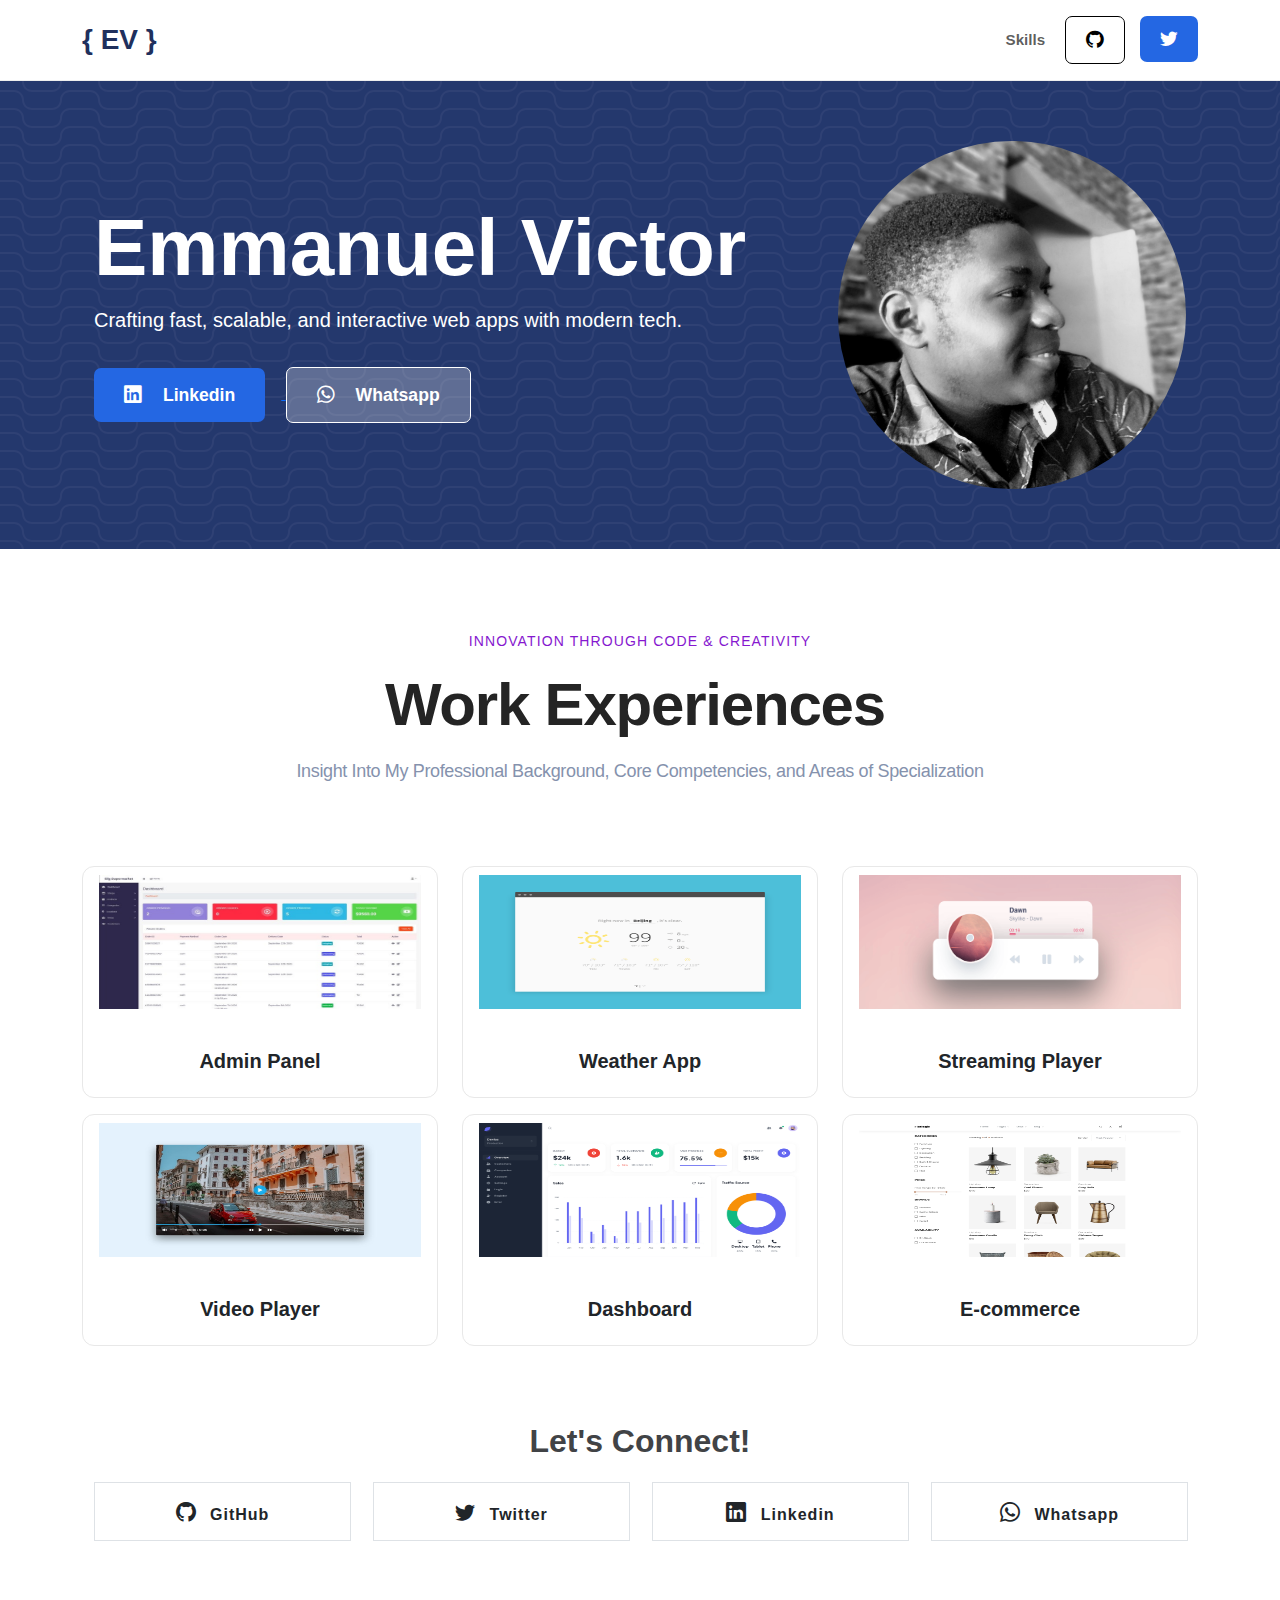
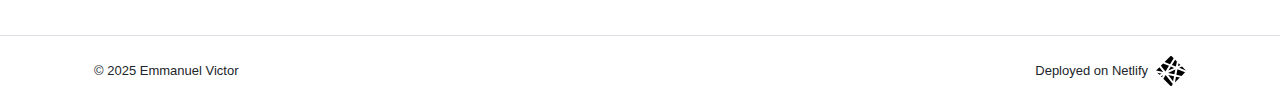
<file: index.html>
<!DOCTYPE html>
<html lang="en">
<head>
    <meta charset="UTF-8">
    <meta name="viewport" content="width=device-width, initial-scale=1.0">
    <link rel="stylesheet" href="https://cdn.jsdelivr.net/npm/bootstrap-icons@1.11.3/font/bootstrap-icons.min.css">
    <link rel="stylesheet" href="/css/bootstrap.css">
    <link rel="stylesheet" href="/css/style.css">
    <title>EV - Portfolio</title>
</head>
<body>

    <header>
        <nav class="navbar navbar-expand-lg py-0">
            <div class="container py-3">
              <a class="navbar-brand" href="#">
                <!-- <img src="assets/chess.png" alt="logo"> -->
                 <div class="logo">{ EV }</div>
                
              </a>
              <button class="navbar-toggler" type="button" data-bs-toggle="collapse" data-bs-target="#navbarSupportedContent" aria-controls="navbarSupportedContent" aria-expanded="false" aria-label="Toggle navigation">
                <span class="navbar-toggler-icon"></span>
              </button>
              <div class="collapse navbar-collapse" id="navbarSupportedContent">
                <ul class="navbar-nav me-auto ms-auto mb-2 mb-lg-0">
                    
                  <li class="nav-item">
                    <a class="nav-link main-links d-lg-none" aria-disabled="true">Home</a>
                  </li>

                  <li class="nav-item dropdown">
                    <a class="nav-link dropdown-toggle1 courses-dropdown-btn" href="skills.html">
                      Skills
                    </a>
                  </li>
                    
                    <div class="nav-item dropdown-menu-1">
                        
                    </div>
                    
                </ul>
                <div class="d-flex end-btns-form" role="search">
                    <div class="row d-lg-none w-100 mx-auto">
                        <a href="https://x.com/Vicademmy?t=vIuwU7nSNn-Eq7OFayiblg&s=09" target="_blank" class="mb-2">
                            <button class="btn btn-fill col-12" type="submit">
                                <span class="bi bi-twitter me-3"></span> Twitter
                            </button>
                        </a>
                        <a href="https://github.com/vicade23" target="_blank"  class="mb-2">
                            <button class="btn btn-outline me-3 col-12" type="submit">
                                <span class="bi bi-github me-3"></span> GitHub
                            </button>
                        </a>
                    </div>
                    <div class="d-none d-lg-flex">
                        <a href="https://github.com/vicade23" target="_blank" >
                            <button class="btn btn-outline" type="submit">
                                <span class="bi bi-github"></span>
                            </button>
                        </a>
                        <a href="https://x.com/Vicademmy?t=vIuwU7nSNn-Eq7OFayiblg&s=09" target="_blank" >
                            <button class="btn btn-fill" type="submit">
                                <span class="bi bi-twitter"></span>
                            </button>
                        </a>
                    </div>
                </div>
              </div>
            </div>
        </nav>

    </header>

    <div class="hero">
        <div class="img-container"></div>
        <div class="hero-text-container text-center container">
            <div class="row text-center text-lg-start w-100 align-items-center">
                <div class="col-lg-7 col-xl-8">

                    <div class="text-heading">
                        Emmanuel Victor
                    </div>

                    <div class="texts">
                        Crafting fast, scalable, and interactive web apps with modern tech.
                    </div>

                    <div class="hero-btn-links">
                        <a href="https://www.linkedin.com/in/emmanuel-victor-5b19b1253?utm_source=share&utm_campaign=share_via&utm_content=profile&utm_medium=android_app" target="_blank" >
                            <button class="btn btn btn-fill me-sm-3" type="submit">
                                <span class="bi bi-linkedin me-3"></span> Linkedin
                            </button>
                        </a>
                        <a href="https://wa.me/09161529819" target="_blank" >
                            <button class="btn btn-outline" type="submit">
                                <span class="bi bi-whatsapp me-3"></span> Whatsapp
                            </button>
                        </a>
                    </div>

                </div>
                <div class="col-lg-5 col-xl-4">
                    <img src="/assets/me-2.jpg" alt="">
                </div>
            </div>
        </div>
    </div>

    <div class="premium">
        <div class="container">
            <div class="premium-header mb-3">Innovation Through Code & Creativity</div>
            <div class="premium-lg-header px-lg-5 mb-3">
                <!-- Crafting Digital Experiences with Code & Design -->
                 Work Experiences
            </div>
            <div class="premium-sm-header">
                Insight Into My Professional Background, Core Competencies, and Areas of Specialization
            </div>

            <div class="row">

                <div class="col-sm-6 col-lg-4 mb-3">
                    <div class="card bg-transparent">
                        <div class="card-header bg-transparent border-0">
                            <li class="bi rounded-pill">
                                <img src="assets/admin-panel.jpg" alt="html-5">
                            </li>
                        </div>
                        <div class="card-body text-center">
                            <div class="lg-number h1 mt-3">
                                Admin Panel
                            </div>
                            <!-- <div class="card-sm-texts">
                                Online instructors
                            </div> -->
                        </div>
                    </div>
                </div>
                
                <div class="col-sm-6 col-lg-4 mb-3">
                    <div class="card bg-transparent">
                        <div class="card-header bg-transparent border-0">
                            <li class="bi rounded-pill">
                                <img src="assets/wheather app.gif" alt="html-5">
                            </li>
                        </div>
                        <div class="card-body text-center">
                            <div class="lg-number h1 mt-3">
                                Weather App
                            </div>
                            <!-- <div class="card-sm-texts">
                                Full star reviews
                            </div> -->
                        </div>
                    </div>
                </div>
                
                <div class="col-sm-6 col-lg-4 mb-3">
                    <div class="card bg-transparent">
                        <div class="card-header bg-transparent border-0">
                            <li class="bi rounded-pill">
                                <img src="assets/simple-music-player.png" alt="html-5">
                            </li>
                        </div>
                        <div class="card-body text-center">
                            <div class="lg-number h1 mt-3">
                                Streaming Player
                            </div>
                            <!-- <div class="card-sm-texts">
                                Finished Sessions
                            </div> -->
                        </div>
                    </div>
                </div>
                
                <div class="col-sm-6 col-lg-4 mb-3">
                    <div class="card bg-transparent">
                        <div class="card-header bg-transparent border-0">
                            <li class="bi rounded-pill">
                                <img src="assets/video-player.jpg" alt="html-5">
                            </li>
                        </div>
                        <div class="card-body text-center">
                            <div class="lg-number h1 mt-3">
                                Video Player
                            </div>
                            <!-- <div class="card-sm-texts">
                                Enrolled learners
                            </div> -->
                        </div>
                    </div>
                </div>
                
                <div class="col-sm-6 col-lg-4 mb-3">
                    <div class="card bg-transparent">
                        <div class="card-header bg-transparent border-0">
                            <li class="bi rounded-pill">
                                <img src="assets/dashboard.png" alt="html-5">
                            </li>
                        </div>
                        <div class="card-body text-center">
                            <div class="lg-number h1 mt-3">
                                Dashboard
                            </div>
                            <!-- <div class="card-sm-texts">
                                Online instructors
                            </div> -->
                        </div>
                    </div>
                </div>
                
                <div class="col-sm-6 col-lg-4 mb-3">
                    <div class="card bg-transparent">
                        <div class="card-header bg-transparent border-0">
                            <li class="bi rounded-pill">
                                <img src="assets/ecommerce.png" alt="html-5">
                            </li>
                        </div>
                        <div class="card-body text-center">
                            <div class="lg-number h1 mt-3">
                                E-commerce
                            </div>
                            <!-- <div class="card-sm-texts">
                                Full star reviews
                            </div> -->
                        </div>
                    </div>
                </div>

            </div>
        </div>
    </div>

    <div class="socials">
        <div class="container">
            <div class="row mx-auto text-center">
                <h2 class="h2">Let's Connect!</h2>

                <div class="col-6 col-md-3">
                    <a href="https://github.com/vicade23" class="" target="_blank">
                        <button class="btn btn-outline col-12" type="submit">
                            <span class="bi bi-github me-2"></span> GitHub
                        </button>
                    </a>
                </div>
                
                <div class="col-6 col-md-3">
                    <a href="https://x.com/Vicademmy?t=vIuwU7nSNn-Eq7OFayiblg&s=09" class="" target="_blank">
                        <button class="btn btn-outline col-12" type="submit">
                            <span class="bi bi-twitter me-2"></span> Twitter
                        </button>
                    </a>
                </div>
                
                <div class="col-6 col-md-3">
                    <a href="https://www.linkedin.com/in/emmanuel-victor-5b19b1253?utm_source=share&utm_campaign=share_via&utm_content=profile&utm_medium=android_app" class="" target="_blank">
                        <button class="btn btn-outline col-12" type="submit">
                            <span class="bi bi-linkedin me-2"></span> Linkedin
                        </button>
                    </a>
                </div>
                
                <div class="col-6 col-md-3">
                    <a href="https://wa.me/09161529819" class="" target="_blank">
                        <button class="btn btn-outline col-12" type="submit">
                            <span class="bi bi-whatsapp me-2"></span> Whatsapp
                        </button>
                    </a>
                </div>

            </div>
        </div>
    </div>

    
    <footer class="footer container-fluid border-top">
        <div class="container">
            <div class="row mx-auto">

                <div class="col-12">
                    <div class="justify-content-between align-items-center copyright-and-powered-container">
                        <div class="copyright">© 2025 Emmanuel Victor</div>
                        <div class="powered-by">
                            Deployed on Netlify
                            <img class="ms-2" src="assets/netlify-svgrepo-com.svg" alt="Netlify logo">
                        </div>
                    </div>
                </div>
                
            </div>
        </div>
    </footer>


    <script src="/js/bootstrap.bundle.js"></script>
    <!-- <script src="/js/bootstrap.js"></script> -->
    <script src="/js/script.js"></script>

</body>
</html>
</file>
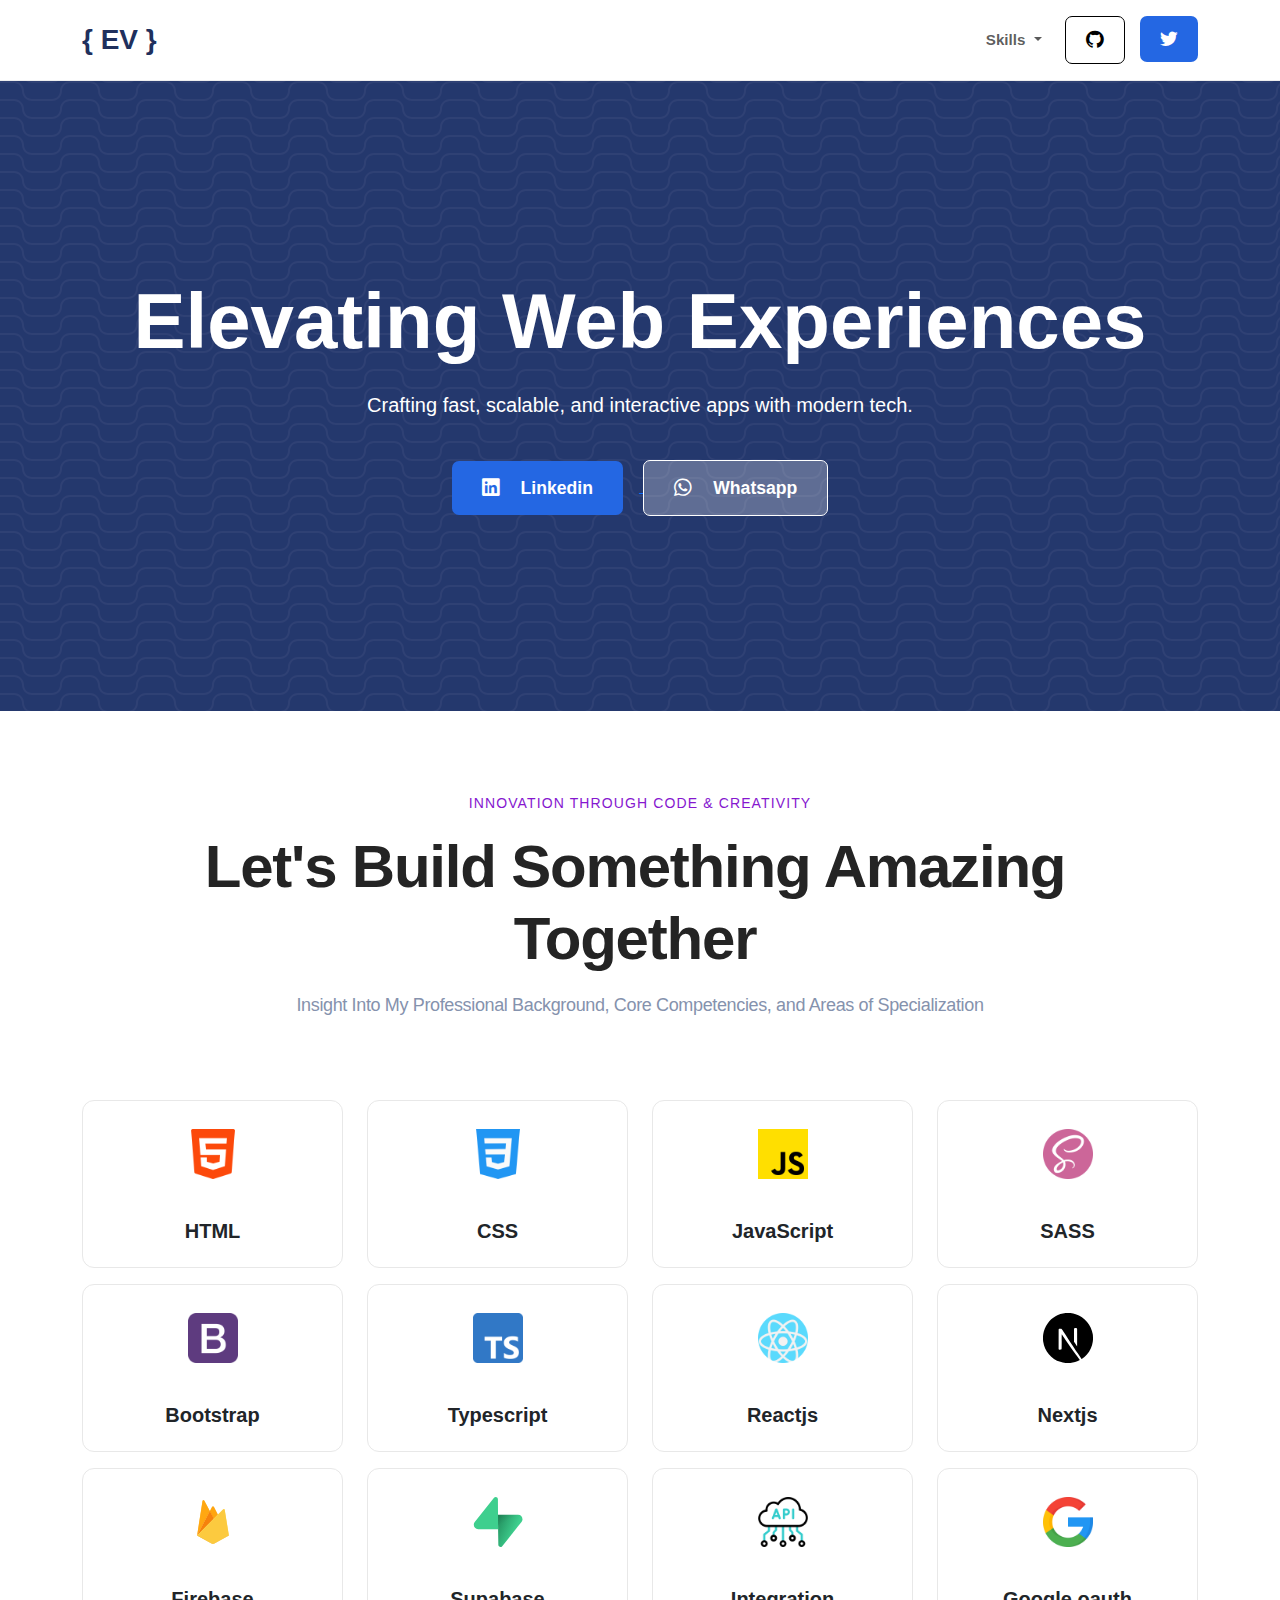
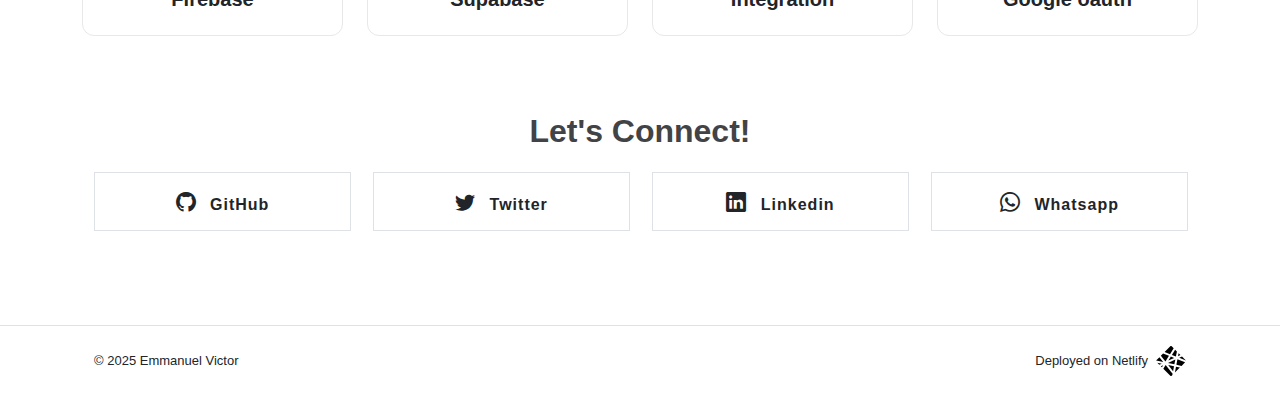
<file: skills.html>
<!DOCTYPE html>
<html lang="en">
<head>
    <meta charset="UTF-8">
    <meta name="viewport" content="width=device-width, initial-scale=1.0">
    <link rel="stylesheet" href="https://cdn.jsdelivr.net/npm/bootstrap-icons@1.11.3/font/bootstrap-icons.min.css">
    <link rel="stylesheet" href="/css/bootstrap.css">
    <link rel="stylesheet" href="/css/skills.css">
    <title>EV - Portfolio</title>
</head>
<body>

    <header>
        <nav class="navbar navbar-expand-lg py-0">
            <div class="container py-3">
              <a class="navbar-brand" href="#">
                <!-- <img src="assets/chess.png" alt="logo"> -->
                 <div class="logo">{ EV }</div>
                
              </a>
              <button class="navbar-toggler" type="button" data-bs-toggle="collapse" data-bs-target="#navbarSupportedContent" aria-controls="navbarSupportedContent" aria-expanded="false" aria-label="Toggle navigation">
                <span class="navbar-toggler-icon"></span>
              </button>
              <div class="collapse navbar-collapse" id="navbarSupportedContent">
                <ul class="navbar-nav me-auto ms-auto mb-2 mb-lg-0">
                    
                  <li class="nav-item">
                    <a class="nav-link main-links d-lg-none" href="index.html">Home</a>
                  </li>

                  <li class="nav-item dropdown">
                    <a class="nav-link dropdown-toggle courses-dropdown-btn" href="#" role="button" data-bs-toggle="dropdown" aria-expanded="false">
                      Skills
                    </a>
                  </li>
                    
                    <div class="nav-item dropdown-menu-1">
                    <div class="row">
                            
                        <div class="col-md-6 col-lg-3 p-2 pb-0 pb-md-2 mb-md-3">

                            <div class="card border-0 mb-2">
                                <div class="card-herder bg-transparent">
                                    <!-- FINANCIAL INTELLIGENCY -->
                                </div>
                                <a href="#" class="nav-link mt-1 py-3 rounded">
                                    <div class="card-body p-0 ps-3">
                                        <div class="listed d-flex">
                                            <div class="icon-container">
                                                <li class="rounded-pill p-1"><span class="p-1 rounded-pill">1</span></li>
                                            </div>
                                            <div class="texts-container ps-2">
                                                <div class="texts-heading">
                                                    HTML
                                                </div>
                                                <div class="texts mt-2">
                                                    Structuring the web with semantic and accessible markup.
                                                </div>
                                            </div>
                                        </div>
                                    </div>
                                </a>
                                
                                <a href="#" class="nav-link mt-1 py-3 rounded">
                                    <div class="card-body p-0 ps-3">
                                        <div class="listed d-flex">
                                            <div class="icon-container">
                                                <li class="rounded-pill p-1"><span class="p-1 rounded-pill">2</span></li>
                                            </div>
                                            <div class="texts-container ps-2">
                                                <div class="texts-heading">
                                                    CSS
                                                </div>
                                                <div class="texts mt-2">
                                                    Styling web pages with modern layouts and animations.
                                                </div>
                                            </div>
                                        </div>
                                    </div>
                                </a>
                                
                                <a href="#" class="nav-link mt-1 py-3 rounded">
                                    <div class="card-body p-0 ps-3">
                                        <div class="listed d-flex">
                                            <div class="icon-container">
                                                <li class="rounded-pill p-1"><span class="p-1 rounded-pill">3</span></li>
                                            </div>
                                            <div class="texts-container ps-2">
                                                <div class="texts-heading">
                                                    Javascript
                                                </div>
                                                <div class="texts mt-2">
                                                    Core scripting language for interactive web applications.
                                                </div>
                                            </div>
                                        </div>
                                    </div>
                                </a>
                                
                                <a href="#" class="nav-link mt-1 py-3 rounded">
                                    <div class="card-body p-0 ps-3">
                                        <div class="listed d-flex">
                                            <div class="icon-container">
                                                <li class="rounded-pill p-1"><span class="p-1 rounded-pill">4</span></li>
                                            </div>
                                            <div class="texts-container ps-2">
                                                <div class="texts-heading">
                                                    SASS
                                                </div>
                                                <div class="texts mt-2">
                                                    Enhancing CSS with variables, nesting, and mixins for better styling.
                                                </div>
                                            </div>
                                        </div>
                                    </div>
                                </a>
                                
                                <a href="#" class="nav-link mt-1 py-3 rounded">
                                    <div class="card-body p-0 ps-3">
                                        <div class="listed d-flex">
                                            <div class="icon-container">
                                                <li class="rounded-pill p-1"><span class="p-1 rounded-pill">5</span></li>
                                            </div>
                                            <div class="texts-container ps-2">
                                                <div class="texts-heading">
                                                    Bootstrap
                                                </div>
                                                <div class="texts mt-2">
                                                    Responsive design framework for faster web development.
                                                </div>
                                            </div>
                                        </div>
                                    </div>
                                </a>
                                
                                <a href="#" class="nav-link mt-1 py-3 rounded">
                                    <div class="card-body p-0 ps-3">
                                        <div class="listed d-flex">
                                            <div class="icon-container">
                                                <li class="rounded-pill p-1"><span class="p-1 rounded-pill">6</span></li>
                                            </div>
                                            <div class="texts-container ps-2">
                                                <div class="texts-heading">
                                                    Typescript
                                                </div>
                                                <div class="texts mt-2">
                                                    JavaScript with static typing for better code quality.
                                                </div>
                                            </div>
                                        </div>
                                    </div>
                                </a>
                                
                            </div>
                            

                        </div>
                        
                        <div class="col-md-6 col-lg-3 p-2 pt-0 pt-md-2 mt-md-3">

                            <div class="card border-0 mb-2">
                                <div class="card-herder bg-transparent">
                                    <!-- FINANCIAL INTELLIGENCY -->
                                </div>
                                <a href="#" class="nav-link mt-1 py-3 rounded">
                                    <div class="card-body p-0 ps-3">
                                        <div class="listed d-flex">
                                            <div class="icon-container">
                                                <li class="rounded-pill p-1"><span class="p-1 rounded-pill">7</span></li>
                                            </div>
                                            <div class="texts-container ps-2">
                                                <div class="texts-heading">
                                                    Reactjs
                                                </div>
                                                <div class="texts mt-2">
                                                    Building dynamic, reusable UI components efficiently.
                                                </div>
                                            </div>
                                        </div>
                                    </div>
                                </a>
                                
                                <a href="#" class="nav-link mt-1 py-3 rounded">
                                    <div class="card-body p-0 ps-3">
                                        <div class="listed d-flex">
                                            <div class="icon-container">
                                                <li class="rounded-pill p-1"><span class="p-1 rounded-pill">8</span></li>
                                            </div>
                                            <div class="texts-container ps-2">
                                                <div class="texts-heading">
                                                    Nextjs
                                                </div>
                                                <div class="texts mt-2">
                                                    Optimized React framework for server-side rendering and SEO.
                                                </div>
                                            </div>
                                        </div>
                                    </div>
                                </a>
                                
                                <a href="#" class="nav-link mt-1 py-3 rounded">
                                    <div class="card-body p-0 ps-3">
                                        <div class="listed d-flex">
                                            <div class="icon-container">
                                                <li class="rounded-pill p-1"><span class="p-1 rounded-pill">9</span></li>
                                            </div>
                                            <div class="texts-container ps-2">
                                                <div class="texts-heading">
                                                    Firebase
                                                </div>
                                                <div class="texts mt-2">
                                                    Backend services for authentication, database, and hosting.
                                                </div>
                                            </div>
                                        </div>
                                    </div>
                                </a>
                                
                                <a href="#" class="nav-link mt-1 py-3 rounded">
                                    <div class="card-body p-0 ps-3">
                                        <div class="listed d-flex">
                                            <div class="icon-container">
                                                <li class="rounded-pill p-1"><span class="p-1 rounded-pill">10</span></li>
                                            </div>
                                            <div class="texts-container ps-2">
                                                <div class="texts-heading">
                                                    Supabase
                                                </div>
                                                <div class="texts mt-2">
                                                    Open-source alternative to Firebase with PostgreSQL.
                                                </div>
                                            </div>
                                        </div>
                                    </div>
                                </a>
                                
                                <a href="#" class="nav-link mt-1 py-3 rounded">
                                    <div class="card-body p-0 ps-3">
                                        <div class="listed d-flex">
                                            <div class="icon-container">
                                                <li class="rounded-pill p-1"><span class="p-1 rounded-pill">11</span></li>
                                            </div>
                                            <div class="texts-container ps-2">
                                                <div class="texts-heading">
                                                    API Integration
                                                </div>
                                                <div class="texts mt-2">
                                                    Connecting and consuming external services seamlessly.
                                                </div>
                                            </div>
                                        </div>
                                    </div>
                                </a>
                                
                                <a href="#" class="nav-link mt-1 py-3 rounded">
                                    <div class="card-body p-0 ps-3">
                                        <div class="listed d-flex">
                                            <div class="icon-container">
                                                <li class="rounded-pill p-1"><span class="p-1 rounded-pill">12</span></li>
                                            </div>
                                            <div class="texts-container ps-2">
                                                <div class="texts-heading">
                                                    Google oauth
                                                </div>
                                                <div class="texts mt-2">
                                                    Secure authentication with Google sign-in services.
                                                </div>
                                            </div>
                                        </div>
                                    </div>
                                </a>
                                
                            </div>
                            

                        </div>
                        
                    </div>
                        
                    </div>
                    
                </ul>
                <div class="d-flex end-btns-form" role="search">
                    <div class="row d-lg-none w-100 mx-auto">
                        <a href="https://x.com/Vicademmy?t=vIuwU7nSNn-Eq7OFayiblg&s=09" target="_blank" class="mb-2">
                            <button class="btn btn-fill col-12" type="submit">
                                <span class="bi bi-twitter me-3"></span> Twitter
                            </button>
                        </a>
                        <a href="https://github.com/vicade23" target="_blank"  class="mb-2">
                            <button class="btn btn-outline me-3 col-12" type="submit">
                                <span class="bi bi-github me-3"></span> GitHub
                            </button>
                        </a>
                    </div>
                    <div class="d-none d-lg-flex">
                        <a href="https://github.com/vicade23" target="_blank" >
                            <button class="btn btn-outline" type="submit">
                                <span class="bi bi-github"></span>
                            </button>
                        </a>
                        <a href="https://x.com/Vicademmy?t=vIuwU7nSNn-Eq7OFayiblg&s=09" target="_blank" >
                            <button class="btn btn-fill" type="submit">
                                <span class="bi bi-twitter"></span>
                            </button>
                        </a>
                    </div>
                </div>
              </div>
            </div>
        </nav>

        <div class="absolute-dropdown z-3">
            <div class="container">
                <div class="row">

                    <div class="col-md-6 col-lg-3 p-2 mt-3">

                        <div class="card border-0 mb-2">
                            <a href="#" class="nav-link mt-1 py-3 rounded">
                                <div class="card-body p-0 ps-3">
                                    <div class="listed d-flex">
                                        <div class="icon-container">
                                            <li class="rounded-pill p-1"><span class="p-1 rounded-pill">1</span></li>
                                        </div>
                                        <div class="texts-container ps-2">
                                            <div class="texts-heading">
                                                HTML
                                            </div>
                                            <div class="texts mt-2">
                                                Structuring the web with semantic and accessible markup.
                                            </div>
                                        </div>
                                    </div>
                                </div>
                            </a>
                            
                            <a href="#" class="nav-link mt-1 py-3 rounded">
                                <div class="card-body p-0 ps-3">
                                    <div class="listed d-flex">
                                        <div class="icon-container">
                                            <li class="rounded-pill p-1"><span class="p-1 rounded-pill">5</span></li>
                                        </div>
                                        <div class="texts-container ps-2">
                                            <div class="texts-heading">
                                                CSS
                                            </div>
                                            <div class="texts mt-2">
                                                Styling web pages with modern layouts and animations.
                                            </div>
                                        </div>
                                    </div>
                                </div>
                            </a>
                            
                            <a href="#" class="nav-link mt-1 py-3 rounded">
                                <div class="card-body p-0 ps-3">
                                    <div class="listed d-flex">
                                        <div class="icon-container">
                                            <li class="rounded-pill p-1"><span class="p-1 rounded-pill">9</span></li>
                                        </div>
                                        <div class="texts-container ps-2">
                                            <div class="texts-heading">
                                                Javascript
                                            </div>
                                            <div class="texts mt-2">
                                                Core scripting language for interactive web applications.
                                            </div>
                                        </div>
                                    </div>
                                </div>
                            </a>
                            
                        </div>
                        

                    </div>
                    
                    <div class="col-md-6 col-lg-3 p-2 mt-3">

                        <div class="card border-0 mb-2">
                            <a href="#" class="nav-link mt-1 py-3 rounded">
                                <div class="card-body p-0 ps-3">
                                    <div class="listed d-flex">
                                        <div class="icon-container">
                                            <li class="rounded-pill p-1"><span class="p-1 rounded-pill">2</span></li>
                                        </div>
                                        <div class="texts-container ps-2">
                                            <div class="texts-heading">
                                                SASS
                                            </div>
                                            <div class="texts mt-2">
                                                Enhancing CSS with variables, nesting, and mixins for better styling.
                                            </div>
                                        </div>
                                    </div>
                                </div>
                            </a>
                            
                            <a href="#" class="nav-link mt-1 py-3 rounded">
                                <div class="card-body p-0 ps-3">
                                    <div class="listed d-flex">
                                        <div class="icon-container">
                                            <li class="rounded-pill p-1"><span class="p-1 rounded-pill">6</span></li>
                                        </div>
                                        <div class="texts-container ps-2">
                                            <div class="texts-heading">
                                                Bootstrap
                                            </div>
                                            <div class="texts mt-2">
                                                Responsive design framework for faster web development.
                                            </div>
                                        </div>
                                    </div>
                                </div>
                            </a>
                            
                            <a href="#" class="nav-link mt-1 py-3 rounded">
                                <div class="card-body p-0 ps-3">
                                    <div class="listed d-flex">
                                        <div class="icon-container">
                                            <li class="rounded-pill p-1"><span class="p-1 rounded-pill">10</span></li>
                                        </div>
                                        <div class="texts-container ps-2">
                                            <div class="texts-heading">
                                                Typescript
                                            </div>
                                            <div class="texts mt-2">
                                                JavaScript with static typing for better code quality.
                                            </div>
                                        </div>
                                    </div>
                                </div>
                            </a>
                            
                        </div>
                        

                    </div>
                    
                    <div class="col-md-6 col-lg-3 p-2 mt-3">

                        <div class="card border-0 mb-2">

                            <a href="#" class="nav-link mt-1 py-3 rounded">
                                <div class="card-body p-0 ps-3">
                                    <div class="listed d-flex">
                                        <div class="icon-container">
                                            <li class="rounded-pill p-1"><span class="p-1 rounded-pill">3</span></li>
                                        </div>
                                        <div class="texts-container ps-2">
                                            <div class="texts-heading">
                                                Reactjs
                                            </div>
                                            <div class="texts mt-2">
                                                Building dynamic, reusable UI components efficiently.
                                            </div>
                                        </div>
                                    </div>
                                </div>
                            </a>
                            
                            <a href="#" class="nav-link mt-1 py-3 rounded">
                                <div class="card-body p-0 ps-3">
                                    <div class="listed d-flex">
                                        <div class="icon-container">
                                            <li class="rounded-pill p-1"><span class="p-1 rounded-pill">7</span></li>
                                        </div>
                                        <div class="texts-container ps-2">
                                            <div class="texts-heading">
                                                Nextjs
                                            </div>
                                            <div class="texts mt-2">
                                                Optimized React framework for server-side rendering and SEO.
                                            </div>
                                        </div>
                                    </div>
                                </div>
                            </a>
                            
                            <a href="#" class="nav-link mt-1 py-3 rounded">
                                <div class="card-body p-0 ps-3">
                                    <div class="listed d-flex">
                                        <div class="icon-container">
                                            <li class="rounded-pill p-1"><span class="p-1 rounded-pill">11</span></li>
                                        </div>
                                        <div class="texts-container ps-2">
                                            <div class="texts-heading">
                                                API Integration
                                            </div>
                                            <div class="texts mt-2">
                                                Connecting and consuming external services seamlessly.
                                            </div>
                                        </div>
                                    </div>
                                </div>
                            </a>
                            
                        </div>
                        

                    </div>
                    
                    <div class="col-md-6 col-lg-3 p-2 mt-3">

                        <div class="card border-0 mb-2">
                            <a href="#" class="nav-link mt-1 py-3 rounded">
                                <div class="card-body p-0 ps-3">
                                    <div class="listed d-flex">
                                        <div class="icon-container">
                                            <li class="rounded-pill p-1"><span class="p-1 rounded-pill">4</span></li>
                                        </div>
                                        <div class="texts-container ps-2">
                                            <div class="texts-heading">
                                                Firebase
                                            </div>
                                            <div class="texts mt-2">
                                                Backend services for authentication, database, and hosting.
                                            </div>
                                        </div>
                                    </div>
                                </div>
                            </a>
                            
                            <a href="#" class="nav-link mt-1 py-3 rounded">
                                <div class="card-body p-0 ps-3">
                                    <div class="listed d-flex">
                                        <div class="icon-container">
                                            <li class="rounded-pill p-1"><span class="p-1 rounded-pill">8</span></li>
                                        </div>
                                        <div class="texts-container ps-2">
                                            <div class="texts-heading">
                                                Supabase
                                            </div>
                                            <div class="texts mt-2">
                                                Open-source alternative to Firebase with PostgreSQL.
                                            </div>
                                        </div>
                                    </div>
                                </div>
                            </a>
                            
                            <a href="#" class="nav-link mt-1 py-3 rounded">
                                <div class="card-body p-0 ps-3">
                                    <div class="listed d-flex">
                                        <div class="icon-container">
                                            <li class="rounded-pill p-1"><span class="p-1 rounded-pill">12</span></li>
                                        </div>
                                        <div class="texts-container ps-2">
                                            <div class="texts-heading">
                                                Google oauth
                                            </div>
                                            <div class="texts mt-2">
                                                Secure authentication with Google sign-in services.
                                            </div>
                                        </div>
                                    </div>
                                </div>
                            </a>
                            
                        </div>
                        

                    </div>
                    
                </div>
            </div>
        </div>
    </header>

    <div class="hero">
        <div class="img-container"></div>
        <div class="hero-text-container text-center container">
            <div class="text-heading px-lg-5 py-1">
                Elevating Web Experiences
            </div>
            <div class="texts px-lg-5 py-1 py-lg-2">
                Crafting fast, scalable, and interactive apps with modern tech.
            </div>
            <div class="hero-btn-links">
                <a href="https://www.linkedin.com/in/emmanuel-victor-5b19b1253?utm_source=share&utm_campaign=share_via&utm_content=profile&utm_medium=android_app" target="_blank" >
                    <button class="btn btn btn-fill me-sm-3" type="submit">
                        <span class="bi bi-linkedin me-3"></span> Linkedin
                    </button>
                </a>
                <a href="https://wa.me/09161529819" target="_blank" >
                    <button class="btn btn-outline" type="submit">
                        <span class="bi bi-whatsapp me-3"></span> Whatsapp
                    </button>
                </a>
            </div>
        </div>
    </div>

    <div class="premium">
        <div class="container">
            <div class="premium-header mb-3">Innovation Through Code & Creativity</div>
            <div class="premium-lg-header px-lg-5 mb-3">
                <!-- Crafting Digital Experiences with Code & Design -->
                 Let's Build Something Amazing Together
            </div>
            <div class="premium-sm-header">
                Insight Into My Professional Background, Core Competencies, and Areas of Specialization
            </div>

            <div class="row">

                <div class="col-6 col-lg-3 mb-3">
                    <div class="card bg-transparent">
                        <div class="card-header bg-transparent border-0">
                            <li class="bi rounded-pill">
                                <img src="assets/html-5.png" alt="html-5">
                            </li>
                        </div>
                        <div class="card-body text-center">
                            <div class="lg-number h1 mt-3">
                                HTML
                            </div>
                            <!-- <div class="card-sm-texts">
                                Online instructors
                            </div> -->
                        </div>
                    </div>
                </div>
                
                <div class="col-6 col-lg-3 mb-3">
                    <div class="card bg-transparent">
                        <div class="card-header bg-transparent border-0">
                            <li class="bi rounded-pill">
                                <img src="assets/css-3.png" alt="html-5">
                            </li>
                        </div>
                        <div class="card-body text-center">
                            <div class="lg-number h1 mt-3">
                                CSS
                            </div>
                            <!-- <div class="card-sm-texts">
                                Full star reviews
                            </div> -->
                        </div>
                    </div>
                </div>
                
                <div class="col-6 col-lg-3 mb-3">
                    <div class="card bg-transparent">
                        <div class="card-header bg-transparent border-0">
                            <li class="bi rounded-pill">
                                <img src="assets/js.png" alt="html-5">
                            </li>
                        </div>
                        <div class="card-body text-center">
                            <div class="lg-number h1 mt-3">
                                JavaScript
                            </div>
                            <!-- <div class="card-sm-texts">
                                Finished Sessions
                            </div> -->
                        </div>
                    </div>
                </div>
                
                <div class="col-6 col-lg-3 mb-3">
                    <div class="card bg-transparent">
                        <div class="card-header bg-transparent border-0">
                            <li class="bi rounded-pill">
                                <img src="assets/sass.png" alt="html-5">
                            </li>
                        </div>
                        <div class="card-body text-center">
                            <div class="lg-number h1 mt-3">
                                SASS
                            </div>
                            <!-- <div class="card-sm-texts">
                                Enrolled learners
                            </div> -->
                        </div>
                    </div>
                </div>
                
                <div class="col-6 col-lg-3 mb-3">
                    <div class="card bg-transparent">
                        <div class="card-header bg-transparent border-0">
                            <li class="bi rounded-pill">
                                <img src="assets/bootstrap.png" alt="html-5">
                            </li>
                        </div>
                        <div class="card-body text-center">
                            <div class="lg-number h1 mt-3">
                                Bootstrap
                            </div>
                            <!-- <div class="card-sm-texts">
                                Online instructors
                            </div> -->
                        </div>
                    </div>
                </div>
                
                <div class="col-6 col-lg-3 mb-3">
                    <div class="card bg-transparent">
                        <div class="card-header bg-transparent border-0">
                            <li class="bi rounded-pill">
                                <img src="assets/typescript.png" alt="html-5">
                            </li>
                        </div>
                        <div class="card-body text-center">
                            <div class="lg-number h1 mt-3">
                                Typescript
                            </div>
                            <!-- <div class="card-sm-texts">
                                Full star reviews
                            </div> -->
                        </div>
                    </div>
                </div>
                
                <div class="col-6 col-lg-3 mb-3">
                    <div class="card bg-transparent">
                        <div class="card-header bg-transparent border-0">
                            <li class="bi rounded-pill">
                                <img src="assets/react.png" alt="html-5">
                            </li>
                        </div>
                        <div class="card-body text-center">
                            <div class="lg-number h1 mt-3">
                                Reactjs
                            </div>
                            <!-- <div class="card-sm-texts">
                                Finished Sessions
                            </div> -->
                        </div>
                    </div>
                </div>
                
                <div class="col-6 col-lg-3 mb-3">
                    <div class="card bg-transparent">
                        <div class="card-header bg-transparent border-0">
                            <li class="bi rounded-pill">
                                <img src="assets/nextjs-fill-svgrepo-com.svg" alt="html-5">
                            </li>
                        </div>
                        <div class="card-body text-center">
                            <div class="lg-number h1 mt-3">
                                Nextjs
                            </div>
                            <!-- <div class="card-sm-texts">
                                Enrolled learners
                            </div> -->
                        </div>
                    </div>
                </div>
                
                <div class="col-6 col-lg-3 mb-3">
                    <div class="card bg-transparent">
                        <div class="card-header bg-transparent border-0">
                            <li class="bi rounded-pill">
                                <img src="assets/firebase-svgrepo-com.svg" alt="html-5">
                            </li>
                        </div>
                        <div class="card-body text-center">
                            <div class="lg-number h1 mt-3">
                                Firebase
                            </div>
                            <!-- <div class="card-sm-texts">
                                Online instructors
                            </div> -->
                        </div>
                    </div>
                </div>
                
                <div class="col-6 col-lg-3 mb-3">
                    <div class="card bg-transparent">
                        <div class="card-header bg-transparent border-0">
                            <li class="bi rounded-pill">
                                <img src="assets/supabase-icon.svg" alt="html-5">
                            </li>
                        </div>
                        <div class="card-body text-center">
                            <div class="lg-number h1 mt-3">
                                Supabase
                            </div>
                            <!-- <div class="card-sm-texts">
                                Full star reviews
                            </div> -->
                        </div>
                    </div>
                </div>
                
                <div class="col-6 col-lg-3 mb-3">
                    <div class="card bg-transparent">
                        <div class="card-header bg-transparent border-0">
                            <li class="bi rounded-pill">
                                <img src="assets/api.png" alt="html-5">
                            </li>
                        </div>
                        <div class="card-body text-center">
                            <div class="lg-number h1 mt-3">
                                Integration
                            </div>
                            <!-- <div class="card-sm-texts">
                                Finished Sessions
                            </div> -->
                        </div>
                    </div>
                </div>
                
                <div class="col-6 col-lg-3 mb-3">
                    <div class="card bg-transparent">
                        <div class="card-header bg-transparent border-0">
                            <li class="bi rounded-pill">
                                <img src="assets/google-symbol.png" alt="html-5">
                            </li>
                        </div>
                        <div class="card-body text-center">
                            <div class="lg-number h1 mt-3">
                                Google oauth
                            </div>
                            <!-- <div class="card-sm-texts">
                                Enrolled learners
                            </div> -->
                        </div>
                    </div>
                </div>

            </div>
        </div>
    </div>

    <div class="socials">
        <div class="container">
            <div class="row mx-auto text-center">
                <h2 class="h2">Let's Connect!</h2>

                <div class="col-6 col-md-3">
                    <a href="https://github.com/vicade23" class="" target="_blank">
                        <button class="btn btn-outline col-12" type="submit">
                            <span class="bi bi-github me-2"></span> GitHub
                        </button>
                    </a>
                </div>
                
                <div class="col-6 col-md-3">
                    <a href="https://x.com/Vicademmy?t=vIuwU7nSNn-Eq7OFayiblg&s=09" class="" target="_blank">
                        <button class="btn btn-outline col-12" type="submit">
                            <span class="bi bi-twitter me-2"></span> Twitter
                        </button>
                    </a>
                </div>
                
                <div class="col-6 col-md-3">
                    <a href="https://www.linkedin.com/in/emmanuel-victor-5b19b1253?utm_source=share&utm_campaign=share_via&utm_content=profile&utm_medium=android_app" class="" target="_blank">
                        <button class="btn btn-outline col-12" type="submit">
                            <span class="bi bi-linkedin me-2"></span> Linkedin
                        </button>
                    </a>
                </div>
                
                <div class="col-6 col-md-3">
                    <a href="https://wa.me/09161529819" class="" target="_blank">
                        <button class="btn btn-outline col-12" type="submit">
                            <span class="bi bi-whatsapp me-2"></span> Whatsapp
                        </button>
                    </a>
                </div>

            </div>
        </div>
    </div>

    
    <footer class="footer container-fluid border-top">
        <div class="container">
            <div class="row mx-auto">

                <div class="col-12">
                    <div class="justify-content-between align-items-center copyright-and-powered-container">
                        <div class="copyright">© 2025 Emmanuel Victor</div>
                        <div class="powered-by">
                            Deployed on Netlify
                            <img class="ms-2" src="assets/netlify-svgrepo-com.svg" alt="Netlify logo">
                        </div>
                    </div>
                </div>
                
            </div>
        </div>
    </footer>


    <script src="/js/bootstrap.bundle.js"></script>
    <!-- <script src="/js/bootstrap.js"></script> -->
    <script src="/js/script.js"></script>

</body>
</html>
</file>
<file: css/style.css>
* {
  padding: 0;
  margin: 0;
  transition: .2s ease;
  box-sizing: border-box;
  font-family: Aeoniktrial, sans-serif;
}

* ::-webkit-scrollbar {
  width: 8px;
}

* ::-webkit-scrollbar-track {
  background: #f1f1f1;
}

* ::-webkit-scrollbar-thumb {
  background: #888;
  border-radius: 4px;
}

* ::-webkit-scrollbar-thumb:hover {
  background: #555;
}

header .navbar {
  background-color: #fff;
  border-bottom: 1px solid #eeeeee;
  font-size: .95rem;
  color: #5f5f5f;
  font-weight: 600;
  position: relative;
}

header .navbar .container {
  position: sticky;
  right: 0;
  left: 0;
  top: 0;
  z-index: 9999;
  background-color: #fff;
}

header .navbar .navbar-brand {
  padding: 0;
}

header .navbar .navbar-brand a {
  padding: 0;
}

header .navbar .navbar-brand .logo {
  font-size: 28px;
  color: #1f305d;
  font-weight: bold;
  user-select: none;
}

header .navbar .navbar-brand img {
  height: 60px;
  color: #1f305d;
}

@media (max-width: 1200px) {
  header .navbar .navbar-brand img {
    width: 60px;
  }
}

header .navbar .end-btns-form .btn-outline {
  color: #000;
  border: 1px solid #000;
  border-radius: 7px;
  font-weight: 600;
  padding: 10px 20px;
  font-size: 1.1rem;
  margin-right: 15px;
}

header .navbar .end-btns-form .btn-outline:hover {
  background-color: #f2f1f1;
}

@media (max-width: 1200px) {
  header .navbar .end-btns-form .btn-outline {
    margin-right: 12px;
    padding: 8px 14px;
  }
}

header .navbar .end-btns-form .btn-fill {
  border: #2467e3;
  background-color: #2467e3;
  color: #fff;
  font-weight: 600;
  border-radius: 7px;
  padding: 10px 20px;
  font-size: 1.1rem;
}

header .navbar .end-btns-form .btn-fill:hover {
  background-color: #3373e9;
}

@media (max-width: 1200px) {
  header .navbar .end-btns-form .btn-fill {
    padding: 8px 14px;
  }
}

header .navbar .dropdown-menu-1 {
  display: none;
}

@media (max-width: 991px) {
  header .navbar .dropdown-menu-1 {
    display: none;
  }
}

header .navbar .dropdown-menu-1 .card-herder {
  font-size: .7rem;
  letter-spacing: 1px;
  font-weight: 600;
  color: #b9b9b9;
}

header .navbar .dropdown-menu-1 a .card-body .listed .icon-container li {
  aspect-ratio: 1/1;
  height: 40px;
  display: flex;
  justify-content: center;
  align-items: center;
  font-size: 20px;
  color: #273b70;
  list-style: none;
  background-color: #f2f4f7;
}

header .navbar .dropdown-menu-1 a .card-body .listed .icon-container li span {
  height: 25px;
  aspect-ratio: 1/1;
  border: 1.8px solid;
  border-color: #4d5d78;
  font-size: 14px;
  text-align: center;
  display: flex;
  justify-content: center;
  align-items: center;
  font-weight: 600 !important;
}

header .navbar .dropdown-menu-1 a .card-body .listed .texts-container {
  color: #171f2f;
}

header .navbar .dropdown-menu-1 a .card-body .listed .texts-container .texts-heading {
  font-size: .85rem;
  font-weight: 600;
}

header .navbar .dropdown-menu-1 a .card-body .listed .texts-container .texts {
  color: #8592ad;
  font-size: .7rem;
  font-weight: 600;
}

header .navbar .dropdown-menu-1 a:hover {
  background-color: #f8f8f8;
  cursor: default;
}

header .navbar .dropdown-menu-2 {
  display: none;
}

@media (max-width: 991px) {
  header .navbar .dropdown-menu-2 {
    display: block;
  }
}

header .absolute-dropdown {
  position: absolute;
  width: 100%;
  background-color: white;
  transition: .5s ease;
  opacity: 0;
  animation: .2s absolute-dropdown ease forwards;
}

@media (max-width: 991px) {
  header .absolute-dropdown {
    display: none;
  }
}

header .absolute-dropdown .card-herder {
  font-size: .7rem;
  letter-spacing: 1px;
  font-weight: 600;
  color: #b9b9b9;
}

header .absolute-dropdown a .card-body .listed .icon-container li {
  aspect-ratio: 1/1;
  height: 40px;
  display: flex;
  justify-content: center;
  align-items: center;
  font-size: 20px;
  color: #273b70;
  list-style: none;
  background-color: #f2f4f7;
}

header .absolute-dropdown a .card-body .listed .icon-container li span {
  height: 25px;
  aspect-ratio: 1/1;
  border: 1.8px solid;
  border-color: #4d5d78;
  font-size: 14px;
  text-align: center;
  display: flex;
  justify-content: center;
  align-items: center;
  font-weight: 600 !important;
}

header .absolute-dropdown a .card-body .listed .texts-container {
  color: #171f2f;
}

header .absolute-dropdown a .card-body .listed .texts-container .texts-heading {
  font-size: .85rem;
  font-weight: 600;
}

header .absolute-dropdown a .card-body .listed .texts-container .texts {
  color: #8592ad;
  font-size: .7rem;
  font-weight: 600;
}

header .absolute-dropdown a:hover {
  background-color: #f8f8f8;
  cursor: default;
}

@keyframes absolute-dropdown {
  0% {
    opacity: 1;
  }
  100% {
    opacity: 0;
    display: none;
  }
}

header .absolute-dropdown-2 {
  transition: .5s ease;
  display: block;
  animation: .5s absolute-dropdown-2-animation ease forwards;
}

@media (max-width: 991px) {
  header .absolute-dropdown-2 {
    display: none;
  }
}

@keyframes absolute-dropdown-2-animation {
  from {
    opacity: 0;
  }
  to {
    opacity: 1;
  }
}

header ul .dropdown-toggle1 {
  position: relative;
}

@media (min-width: 992px) {
  header ul .dropdown-toggle1 {
    left: 600%;
  }
}

@media (min-width: 1140px) {
  header ul .dropdown-toggle1 {
    left: 600%;
  }
}

@media (min-width: 1201px) {
  header ul .dropdown-toggle1 {
    left: 730%;
  }
}

@media (min-width: 1399px) {
  header ul .dropdown-toggle1 {
    left: 850%;
  }
}

.hero {
  background-color: #1f305d;
  background-image: url("data:image/svg+xml,%3Csvg width='76' height='18' viewBox='0 0 76 18' xmlns='http://www.w3.org/2000/svg'%3E%3Cpath d='M32 18c-2.43-1.824-4-4.73-4-8 0-4.418-3.582-8-8-8H0V0h20c5.523 0 10 4.477 10 10 0 4.418 3.582 8 8 8h20c4.418 0 8-3.582 8-8 0-5.523 4.477-10 10-10v2c-4.418 0-8 3.582-8 8 0 3.27-1.57 6.176-4 8H32zM64 0c-1.67 1.256-3.748 2-6 2H38c-2.252 0-4.33-.744-6-2h32z' fill='%239C92AC' fill-opacity='0.4' fill-rule='evenodd'/%3E%3C/svg%3E");
  position: relative;
  background-position: center;
}

.hero .row {
  padding: 60px 0;
}

.hero .img-container {
  background-color: rgba(37, 58, 114, 0.774);
  width: 100%;
  height: 100%;
  object-fit: cover;
  background-position: center;
  position: absolute;
}

.hero .hero-text-container {
  width: 100%;
  height: 100%;
  position: relative;
  display: flex;
  justify-content: center;
  align-items: center;
  z-index: 1;
}

@media (max-width: 991px) {
  .hero .hero-text-container .col-lg-5 {
    margin-top: 40px;
  }
}

.hero .hero-text-container img {
  width: 100%;
  height: 100%;
  aspect-ratio: 1/1;
  border-radius: 50%;
  max-width: 400px;
}

@media (max-width: 991px) {
  .hero .hero-text-container img {
    height: 300px;
    width: 300px;
    aspect-ratio: 1/1;
  }
}

@media (max-width: 575px) {
  .hero .hero-text-container img {
    height: 200px;
    width: 200px;
    aspect-ratio: 1/1;
  }
}

.hero .hero-text-container .text-heading {
  color: #fff;
  font-size: 80px;
  line-height: 80px;
  font-weight: 600;
  margin-bottom: 20px;
}

@media (max-width: 1140px) {
  .hero .hero-text-container .text-heading {
    font-size: 60px;
    line-height: 70px;
  }
}

@media (max-width: 767px) {
  .hero .hero-text-container .text-heading {
    font-size: 48px;
    line-height: 50px;
  }
}

@media (max-width: 575px) {
  .hero .hero-text-container .text-heading {
    font-size: 38px;
    line-height: 40px;
  }
}

.hero .hero-text-container .texts {
  color: #fff;
  margin-bottom: 34px;
  font-family: Aeonik, sans-serif;
  font-size: 20px;
  font-weight: 400;
  line-height: 25px;
}

@media (max-width: 767px) {
  .hero .hero-text-container .texts {
    font-size: 1.1rem;
    font-weight: 400;
  }
}

@media (max-width: 575px) {
  .hero .hero-text-container .texts {
    font-size: 16px;
    font-weight: 400;
    margin-bottom: 50px;
  }
}

.hero .hero-text-container .hero-btn-links {
  width: 100%;
}

.hero .hero-text-container .hero-btn-links .btn-outline {
  color: #fff;
  border: 1px solid #fff;
  background-color: rgba(255, 255, 255, 0.27);
  font-weight: 600;
  padding: 14px 30px;
  border-radius: 7px;
  text-decoration: none;
  font-size: 1.1rem;
}

.hero .hero-text-container .hero-btn-links .btn-outline:hover {
  background-color: rgba(163, 163, 163, 0.27);
}

@media (max-width: 1200px) {
  .hero .hero-text-container .hero-btn-links .btn-outline {
    padding: 13px 27px;
  }
}

@media (max-width: 575px) {
  .hero .hero-text-container .hero-btn-links .btn-outline {
    width: 100%;
  }
}

.hero .hero-text-container .hero-btn-links .btn-fill {
  border: #2467e3;
  background-color: #2467e3;
  color: #fff;
  font-weight: 600;
  padding: 14px 30px;
  text-decoration: none;
  font-size: 1.1rem;
  border-radius: 7px;
}

.hero .hero-text-container .hero-btn-links .btn-fill:hover {
  background-color: #3373e9;
}

@media (max-width: 1200px) {
  .hero .hero-text-container .hero-btn-links .btn-fill {
    padding: 13px 27px;
  }
}

@media (max-width: 575px) {
  .hero .hero-text-container .hero-btn-links .btn-fill {
    width: 100%;
    margin-bottom: 10px;
  }
}

.premium {
  margin-top: 80px;
}

.premium .premium-header {
  color: #8617cf;
  text-align: center;
  letter-spacing: 0.08em;
  text-transform: uppercase;
  font-size: 14px;
  font-weight: 400;
  line-height: 24px;
}

@media (max-width: 575px) {
  .premium .premium-header {
    letter-spacing: .2em;
    font-size: 11px;
  }
}

.premium .premium-lg-header {
  color: #242424;
  font-size: 60px;
  text-align: center;
  letter-spacing: -.02em;
  margin-top: 0;
  margin-bottom: 0;
  margin-right: 10px;
  font-size: 60px;
  line-height: 1.2;
  font-weight: bold;
}

@media (max-width: 991px) {
  .premium .premium-lg-header {
    font-size: 45px;
  }
}

@media (max-width: 767px) {
  .premium .premium-lg-header {
    font-size: 35px;
    line-height: 1.1;
  }
}

.premium .premium-sm-header {
  color: #8592ad;
  letter-spacing: -.02em;
  margin-bottom: 0;
  font-family: Aeonik, sans-serif;
  font-size: 18px;
  font-weight: 400;
  line-height: 29px;
  text-align: center;
}

@media (max-width: 575px) {
  .premium .premium-sm-header {
    font-size: 16px;
    line-height: 26px;
  }
}

.premium .row {
  margin-top: 80px;
}

.premium .row .card {
  border-radius: 12px;
  border: 1px solid #e8e8e8;
}

.premium .row .card .card-header {
  justify-content: center;
  display: flex;
  height: 150px;
  overflow: hidden;
}

@media (max-width: 575px) {
  .premium .row .card .card-header {
    height: 300px;
    width: 100%;
  }
}

@media (max-width: 450px) {
  .premium .row .card .card-header {
    height: 200px;
    width: 100%;
  }
}

.premium .row .card .card-header li {
  width: 100%;
  height: 100%;
  font-size: 20px;
  list-style: none;
  text-align: center;
  display: flex;
  align-items: center;
  justify-content: center;
  color: #ffffff;
}

.premium .row .card .card-header li img {
  width: 100%;
  height: 100%;
}

.premium .row .card .card-body .lg-number {
  font-size: 20px;
  font-weight: bolder;
}

@media (max-width: 400px) {
  .premium .row .card .card-body .lg-number {
    font-size: 16px;
  }
}

.premium .row .card .card-body .card-sm-texts {
  color: #8592ad;
  font-weight: 400;
  font-size: 16px;
}

.socials {
  margin: 60px 0;
}

.socials .row .h2 {
  margin-bottom: 30px;
  font-size: 32px;
  font-weight: bolder;
  color: #414346;
}

@media (max-width: 767px) {
  .socials .row .h2 {
    font-size: 24px;
  }
}

@media (max-width: 400px) {
  .socials .row .h2 {
    font-size: 20px;
  }
}

.socials .row .col-6 {
  margin-bottom: 40px;
}

.socials .row .col-6 a {
  border: .1rem solid #dee2e6;
  padding: 20px 0;
  text-decoration: none;
}

.socials .row .col-6 a button {
  font-size: 16px;
  font-weight: 600 !important;
  letter-spacing: 1px;
}

@media (max-width: 400px) {
  .socials .row .col-6 a button {
    font-size: 14px;
  }
}

.socials .row .col-6 a button span {
  font-size: 20px;
}

@media (max-width: 400px) {
  .socials .row .col-6 a button span {
    font-size: 16px;
  }
}

.footer .second-row {
  padding: 0 15px 21px;
}

.footer .copyright-and-powered-container {
  display: flex;
  padding: 20px 0;
  font-size: 13px;
}

@media (max-width: 400px) {
  .footer .copyright-and-powered-container {
    display: block;
  }
}

.footer .copyright-and-powered-container .powered-by {
  display: flex;
  align-items: center;
}

.footer .copyright-and-powered-container .powered-by img {
  width: 30px;
}

@media (max-width: 400px) {
  .footer .copyright-and-powered-container .powered-by {
    margin-top: 10px;
  }
}
</file>
<file: css/skills.css>
* {
  padding: 0;
  margin: 0;
  -webkit-transition: .2s ease;
  transition: .2s ease;
  -webkit-box-sizing: border-box;
          box-sizing: border-box;
  font-family: Aeoniktrial, sans-serif;
}

* ::-webkit-scrollbar {
  width: 8px;
}

* ::-webkit-scrollbar-track {
  background: #f1f1f1;
}

* ::-webkit-scrollbar-thumb {
  background: #888;
  border-radius: 4px;
}

* ::-webkit-scrollbar-thumb:hover {
  background: #555;
}

header .navbar {
  background-color: #fff;
  border-bottom: 1px solid #eeeeee;
  font-size: .95rem;
  color: #5f5f5f;
  font-weight: 600;
  position: relative;
}

header .navbar .container {
  position: -webkit-sticky;
  position: sticky;
  right: 0;
  left: 0;
  top: 0;
  z-index: 9999;
  background-color: #fff;
}

header .navbar .navbar-brand {
  padding: 0;
}

header .navbar .navbar-brand a {
  padding: 0;
}

header .navbar .navbar-brand .logo {
  font-size: 28px;
  color: #1f305d;
  font-weight: bold;
  -webkit-user-select: none;
     -moz-user-select: none;
      -ms-user-select: none;
          user-select: none;
}

header .navbar .navbar-brand img {
  height: 60px;
  color: #1f305d;
}

@media (max-width: 1200px) {
  header .navbar .navbar-brand img {
    width: 60px;
  }
}

header .navbar .end-btns-form .btn-outline {
  color: #000;
  border: 1px solid #000;
  border-radius: 7px;
  font-weight: 600;
  padding: 10px 20px;
  font-size: 1.1rem;
  margin-right: 15px;
}

header .navbar .end-btns-form .btn-outline:hover {
  background-color: #f2f1f1;
}

@media (max-width: 1200px) {
  header .navbar .end-btns-form .btn-outline {
    margin-right: 12px;
    padding: 8px 14px;
  }
}

header .navbar .end-btns-form .btn-fill {
  border: #2467e3;
  background-color: #2467e3;
  color: #fff;
  font-weight: 600;
  border-radius: 7px;
  padding: 10px 20px;
  font-size: 1.1rem;
}

header .navbar .end-btns-form .btn-fill:hover {
  background-color: #3373e9;
}

@media (max-width: 1200px) {
  header .navbar .end-btns-form .btn-fill {
    padding: 8px 14px;
  }
}

header .navbar .dropdown-menu-1 {
  display: none;
}

@media (max-width: 991px) {
  header .navbar .dropdown-menu-1 {
    display: none;
  }
}

header .navbar .dropdown-menu-1 .card-herder {
  font-size: .7rem;
  letter-spacing: 1px;
  font-weight: 600;
  color: #b9b9b9;
}

header .navbar .dropdown-menu-1 a .card-body .listed .icon-container li {
  aspect-ratio: 1/1;
  height: 40px;
  display: -webkit-box;
  display: -ms-flexbox;
  display: flex;
  -webkit-box-pack: center;
      -ms-flex-pack: center;
          justify-content: center;
  -webkit-box-align: center;
      -ms-flex-align: center;
          align-items: center;
  font-size: 20px;
  color: #273b70;
  list-style: none;
  background-color: #f2f4f7;
}

header .navbar .dropdown-menu-1 a .card-body .listed .icon-container li span {
  height: 25px;
  aspect-ratio: 1/1;
  border: 1.8px solid;
  border-color: #4d5d78;
  font-size: 14px;
  text-align: center;
  display: -webkit-box;
  display: -ms-flexbox;
  display: flex;
  -webkit-box-pack: center;
      -ms-flex-pack: center;
          justify-content: center;
  -webkit-box-align: center;
      -ms-flex-align: center;
          align-items: center;
  font-weight: 600 !important;
}

header .navbar .dropdown-menu-1 a .card-body .listed .texts-container {
  color: #171f2f;
}

header .navbar .dropdown-menu-1 a .card-body .listed .texts-container .texts-heading {
  font-size: .85rem;
  font-weight: 600;
}

header .navbar .dropdown-menu-1 a .card-body .listed .texts-container .texts {
  color: #8592ad;
  font-size: .7rem;
  font-weight: 600;
}

header .navbar .dropdown-menu-1 a:hover {
  background-color: #f8f8f8;
  cursor: default;
}

header .navbar .dropdown-menu-2 {
  display: none;
}

@media (max-width: 991px) {
  header .navbar .dropdown-menu-2 {
    display: block;
  }
}

header .absolute-dropdown {
  position: absolute;
  width: 100%;
  background-color: white;
  -webkit-transition: .5s ease;
  transition: .5s ease;
  opacity: 0;
  -webkit-animation: .2s absolute-dropdown ease forwards;
          animation: .2s absolute-dropdown ease forwards;
}

@media (max-width: 991px) {
  header .absolute-dropdown {
    display: none;
  }
}

header .absolute-dropdown .card-herder {
  font-size: .7rem;
  letter-spacing: 1px;
  font-weight: 600;
  color: #b9b9b9;
}

header .absolute-dropdown a .card-body .listed .icon-container li {
  aspect-ratio: 1/1;
  height: 40px;
  display: -webkit-box;
  display: -ms-flexbox;
  display: flex;
  -webkit-box-pack: center;
      -ms-flex-pack: center;
          justify-content: center;
  -webkit-box-align: center;
      -ms-flex-align: center;
          align-items: center;
  font-size: 20px;
  color: #273b70;
  list-style: none;
  background-color: #f2f4f7;
}

header .absolute-dropdown a .card-body .listed .icon-container li span {
  height: 25px;
  aspect-ratio: 1/1;
  border: 1.8px solid;
  border-color: #4d5d78;
  font-size: 14px;
  text-align: center;
  display: -webkit-box;
  display: -ms-flexbox;
  display: flex;
  -webkit-box-pack: center;
      -ms-flex-pack: center;
          justify-content: center;
  -webkit-box-align: center;
      -ms-flex-align: center;
          align-items: center;
  font-weight: 600 !important;
}

header .absolute-dropdown a .card-body .listed .texts-container {
  color: #171f2f;
}

header .absolute-dropdown a .card-body .listed .texts-container .texts-heading {
  font-size: .85rem;
  font-weight: 600;
}

header .absolute-dropdown a .card-body .listed .texts-container .texts {
  color: #8592ad;
  font-size: .7rem;
  font-weight: 600;
}

header .absolute-dropdown a:hover {
  background-color: #f8f8f8;
  cursor: default;
}

@-webkit-keyframes absolute-dropdown {
  0% {
    opacity: 1;
  }
  100% {
    opacity: 0;
    display: none;
  }
}

@keyframes absolute-dropdown {
  0% {
    opacity: 1;
  }
  100% {
    opacity: 0;
    display: none;
  }
}

header .absolute-dropdown-2 {
  -webkit-transition: .5s ease;
  transition: .5s ease;
  display: block;
  -webkit-animation: .5s absolute-dropdown-2-animation ease forwards;
          animation: .5s absolute-dropdown-2-animation ease forwards;
}

@media (max-width: 991px) {
  header .absolute-dropdown-2 {
    display: none;
  }
}

@-webkit-keyframes absolute-dropdown-2-animation {
  from {
    opacity: 0;
  }
  to {
    opacity: 1;
  }
}

@keyframes absolute-dropdown-2-animation {
  from {
    opacity: 0;
  }
  to {
    opacity: 1;
  }
}

header ul .dropdown-toggle {
  position: relative;
}

@media (min-width: 992px) {
  header ul .dropdown-toggle {
    left: 450%;
  }
}

@media (min-width: 1140px) {
  header ul .dropdown-toggle {
    left: 450%;
  }
}

@media (min-width: 1201px) {
  header ul .dropdown-toggle {
    left: 550%;
  }
}

.hero {
  background-color: #1f305d;
  background-image: url("data:image/svg+xml,%3Csvg width='76' height='18' viewBox='0 0 76 18' xmlns='http://www.w3.org/2000/svg'%3E%3Cpath d='M32 18c-2.43-1.824-4-4.73-4-8 0-4.418-3.582-8-8-8H0V0h20c5.523 0 10 4.477 10 10 0 4.418 3.582 8 8 8h20c4.418 0 8-3.582 8-8 0-5.523 4.477-10 10-10v2c-4.418 0-8 3.582-8 8 0 3.27-1.57 6.176-4 8H32zM64 0c-1.67 1.256-3.748 2-6 2H38c-2.252 0-4.33-.744-6-2h32z' fill='%239C92AC' fill-opacity='0.4' fill-rule='evenodd'/%3E%3C/svg%3E");
  position: relative;
  background-position: center;
  height: 70vh;
}

@media (max-width: 767px) {
  .hero {
    height: 70vh;
  }
}

.hero .img-container {
  background-color: rgba(37, 58, 114, 0.774);
  width: 100%;
  height: 100%;
  -o-object-fit: cover;
     object-fit: cover;
  background-position: center;
  position: absolute;
}

.hero .hero-text-container {
  width: 100%;
  height: 100%;
  position: relative;
  display: -webkit-box;
  display: -ms-flexbox;
  display: flex;
  -webkit-box-orient: vertical;
  -webkit-box-direction: normal;
      -ms-flex-direction: column;
          flex-direction: column;
  -webkit-box-pack: center;
      -ms-flex-pack: center;
          justify-content: center;
  -webkit-box-align: center;
      -ms-flex-align: center;
          align-items: center;
  z-index: 1;
}

@media (max-width: 991px) {
  .hero .hero-text-container {
    -webkit-box-pack: center;
        -ms-flex-pack: center;
            justify-content: center;
  }
}

.hero .hero-text-container .text-heading {
  color: #fff;
  font-size: 78px;
  line-height: 80px;
  font-weight: 600;
  margin-bottom: 20px;
}

@media (max-width: 1140px) {
  .hero .hero-text-container .text-heading {
    font-size: 60px;
    line-height: 70px;
  }
}

@media (max-width: 767px) {
  .hero .hero-text-container .text-heading {
    font-size: 48px;
    line-height: 50px;
  }
}

@media (max-width: 575px) {
  .hero .hero-text-container .text-heading {
    font-size: 38px;
    line-height: 40px;
  }
}

.hero .hero-text-container .texts {
  color: #fff;
  margin-bottom: 34px;
  font-family: Aeonik, sans-serif;
  font-size: 20px;
  font-weight: 400;
  line-height: 25px;
}

@media (max-width: 767px) {
  .hero .hero-text-container .texts {
    font-size: 1.1rem;
    font-weight: 400;
  }
}

@media (max-width: 575px) {
  .hero .hero-text-container .texts {
    font-size: 16px;
    font-weight: 400;
    margin-bottom: 50px;
  }
}

.hero .hero-text-container .hero-btn-links {
  width: 100%;
}

.hero .hero-text-container .hero-btn-links .btn-outline {
  color: #fff;
  border: 1px solid #fff;
  background-color: rgba(255, 255, 255, 0.27);
  font-weight: 600;
  padding: 14px 30px;
  border-radius: 7px;
  text-decoration: none;
  font-size: 1.1rem;
}

.hero .hero-text-container .hero-btn-links .btn-outline:hover {
  background-color: rgba(163, 163, 163, 0.27);
}

@media (max-width: 1200px) {
  .hero .hero-text-container .hero-btn-links .btn-outline {
    padding: 13px 27px;
  }
}

@media (max-width: 575px) {
  .hero .hero-text-container .hero-btn-links .btn-outline {
    width: 100%;
  }
}

.hero .hero-text-container .hero-btn-links .btn-fill {
  border: #2467e3;
  background-color: #2467e3;
  color: #fff;
  font-weight: 600;
  padding: 14px 30px;
  text-decoration: none;
  font-size: 1.1rem;
  border-radius: 7px;
}

.hero .hero-text-container .hero-btn-links .btn-fill:hover {
  background-color: #3373e9;
}

@media (max-width: 1200px) {
  .hero .hero-text-container .hero-btn-links .btn-fill {
    padding: 13px 27px;
  }
}

@media (max-width: 575px) {
  .hero .hero-text-container .hero-btn-links .btn-fill {
    width: 100%;
    margin-bottom: 10px;
  }
}

.premium {
  margin-top: 80px;
}

.premium .premium-header {
  color: #8617cf;
  text-align: center;
  letter-spacing: 0.08em;
  text-transform: uppercase;
  font-size: 14px;
  font-weight: 400;
  line-height: 24px;
}

@media (max-width: 575px) {
  .premium .premium-header {
    letter-spacing: .2em;
    font-size: 11px;
  }
}

.premium .premium-lg-header {
  color: #242424;
  font-size: 60px;
  text-align: center;
  letter-spacing: -.02em;
  margin-top: 0;
  margin-bottom: 0;
  margin-right: 10px;
  font-size: 60px;
  line-height: 1.2;
  font-weight: bold;
}

@media (max-width: 991px) {
  .premium .premium-lg-header {
    font-size: 45px;
  }
}

@media (max-width: 767px) {
  .premium .premium-lg-header {
    font-size: 35px;
    line-height: 1.1;
  }
}

.premium .premium-sm-header {
  color: #8592ad;
  letter-spacing: -.02em;
  margin-bottom: 0;
  font-family: Aeonik, sans-serif;
  font-size: 18px;
  font-weight: 400;
  line-height: 29px;
  text-align: center;
}

@media (max-width: 575px) {
  .premium .premium-sm-header {
    font-size: 16px;
    line-height: 26px;
  }
}

.premium .row {
  margin-top: 80px;
}

.premium .row .card {
  border-radius: 12px;
  border: 1px solid #e8e8e8;
}

.premium .row .card .card-header {
  margin-top: 20px;
  -webkit-box-pack: center;
      -ms-flex-pack: center;
          justify-content: center;
  display: -webkit-box;
  display: -ms-flexbox;
  display: flex;
}

.premium .row .card .card-header li {
  aspect-ratio: 1/1;
  width: 50px;
  height: 50px;
  font-size: 20px;
  list-style: none;
  text-align: center;
  display: -webkit-box;
  display: -ms-flexbox;
  display: flex;
  -webkit-box-align: center;
      -ms-flex-align: center;
          align-items: center;
  -webkit-box-pack: center;
      -ms-flex-pack: center;
          justify-content: center;
  color: #ffffff;
}

.premium .row .card .card-header li img {
  width: 100%;
}

.premium .row .card .card-body .lg-number {
  font-size: 20px;
  font-weight: bolder;
}

@media (max-width: 400px) {
  .premium .row .card .card-body .lg-number {
    font-size: 16px;
  }
}

.premium .row .card .card-body .card-sm-texts {
  color: #8592ad;
  font-weight: 400;
  font-size: 16px;
}

.socials {
  margin: 60px 0;
}

.socials .row .h2 {
  margin-bottom: 30px;
  font-size: 32px;
  font-weight: bolder;
  color: #414346;
}

@media (max-width: 767px) {
  .socials .row .h2 {
    font-size: 24px;
  }
}

@media (max-width: 400px) {
  .socials .row .h2 {
    font-size: 20px;
  }
}

.socials .row .col-6 {
  margin-bottom: 40px;
}

.socials .row .col-6 a {
  border: .1rem solid #dee2e6;
  padding: 20px 0;
  text-decoration: none;
}

.socials .row .col-6 a button {
  font-size: 16px;
  font-weight: 600 !important;
  letter-spacing: 1px;
}

@media (max-width: 400px) {
  .socials .row .col-6 a button {
    font-size: 14px;
  }
}

.socials .row .col-6 a button span {
  font-size: 20px;
}

@media (max-width: 400px) {
  .socials .row .col-6 a button span {
    font-size: 16px;
  }
}

.footer .second-row {
  padding: 0 15px 21px;
}

.footer .copyright-and-powered-container {
  display: -webkit-box;
  display: -ms-flexbox;
  display: flex;
  padding: 20px 0;
  font-size: 13px;
}

@media (max-width: 400px) {
  .footer .copyright-and-powered-container {
    display: block;
  }
}

.footer .copyright-and-powered-container .powered-by {
  display: -webkit-box;
  display: -ms-flexbox;
  display: flex;
  -webkit-box-align: center;
      -ms-flex-align: center;
          align-items: center;
}

.footer .copyright-and-powered-container .powered-by img {
  width: 30px;
}

@media (max-width: 400px) {
  .footer .copyright-and-powered-container .powered-by {
    margin-top: 10px;
  }
}
/*# sourceMappingURL=skills.css.map */
</file>
